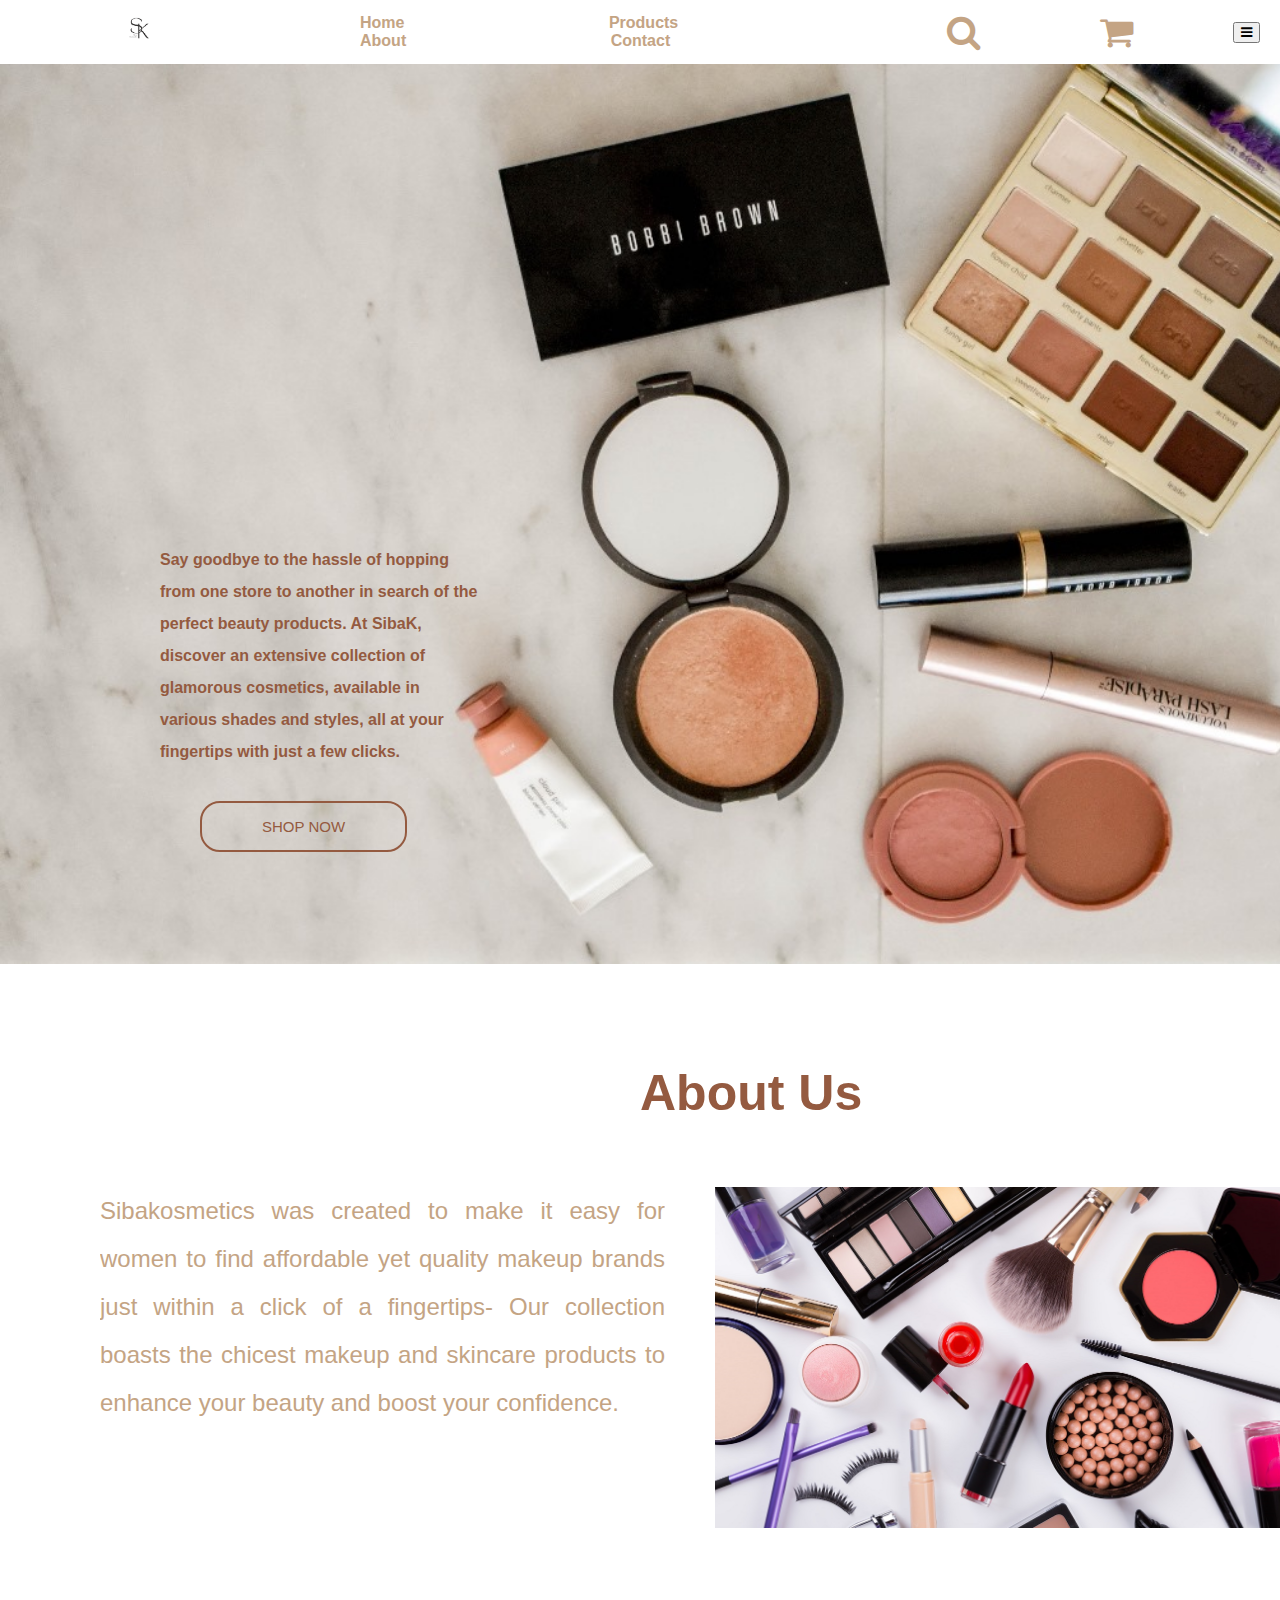
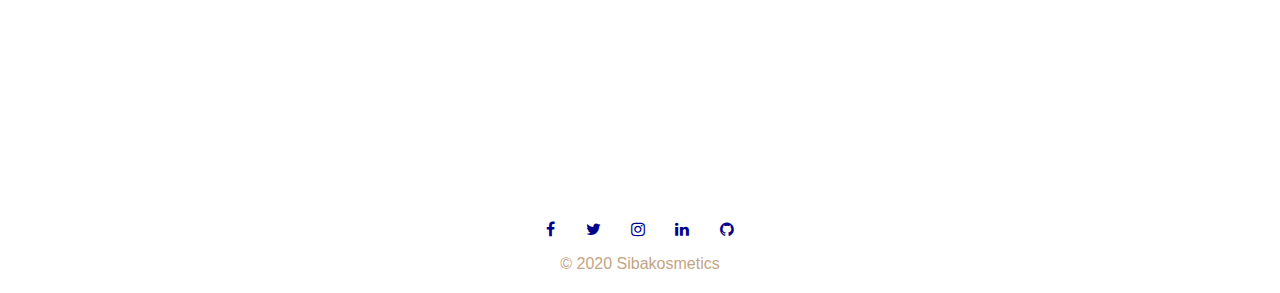
<file: index.html>
<!DOCTYPE html>
<html lang="en">
<head>
  <meta charset="UTF-8">
  <meta name="viewport" content="width=device-width, initial-scale=1.0">
  <title>Sibakosmetics</title>
  <link rel="stylesheet" href="style.css">
  <link rel="stylesheet" href="https://stackpath.bootstrapcdn.com/font-awesome/4.7.0/css/font-awesome.min.css">

</head>
<body class="home-page">
  <header>
    <nav>
      <a href="index.html" class="logo"><img src="./img/logo.jpg" alt=""></a>
      <div class="nav-links" id="navlinks">
              <a href="Index.html">Home</a>
              <a href="product-details.html">Products</a>
              <a href="about.html">About</a>
              <a href="contact.html">Contact</a>
      </div>    
        <div class="icon">
            <i class="fa fa-search" style="font-size:36px"></i>
            <a href="cart.html" class="fa fa-shopping-cart" style="font-size:36px"></a>
        </div>
        <div class="dropdown">
              <button onclick="showDropdown()">
                <i class="fa fa-bars" aria-label="Menu"></i>
              </button>
              <div id="dropdown-content" class="dropdown-content">
                <a href="index.html">Home</a>
                <a href="product-details.html">Products</a>
                <a href="about.html">About Us</a>
                <a href="contact.html">Contact</a>
                <a href="cart.html">Cart</a>
              </div>
            </div>
    </nav>
  </header>

    <section class="shop">
      <h1></h1>
      <p>Say goodbye to the hassle of hopping from one store to another in search of the perfect beauty products. At SibaK, discover an extensive collection of glamorous cosmetics, available in various shades and styles, all at your fingertips with just a few clicks.</p>
      <a href="product-details.html" class="btn">SHOP NOW</a>
    </section>

  <!--------- About Section----------->

<section class="about">
  <h2>About Us</h2>

  <div class="row">
    <div class="about-col">
    <p>Sibakosmetics was created to make it easy for women to find affordable yet quality makeup brands just within a click of a fingertips- Our collection boasts the chicest makeup and skincare products to enhance your beauty and boost your confidence.</p>
    </div>
    <div class="about-col">
      <img src="img/makeup.png">
    </div>
  </div> 
  </section>
  </main>
  <footer>
    <section class="footer">
      <div class="icons">
        <i class="fa fa-facebook"></i>
        <i class="fa fa-twitter"></i>
        <i class="fa fa-instagram"></i>
        <i class="fa fa-linkedin"></i>
        <i class="fa fa-github"></i>
    <p>&copy; 2020 Sibakosmetics</p>
  </footer>
</body>
</html>

<script>

  var navLinks = document.getElementById("navLinks");
  function showMenu(){
      navLinks.style.right = "0";
  }
  function hideMenu(){
      navLinks.style.right = "-200px";
  }
</script>
<script>
  function showDropdown() {
    document.getElementById("dropdown-content").classList.toggle("show");
  }
  </script>
</body>
</html>
</file>
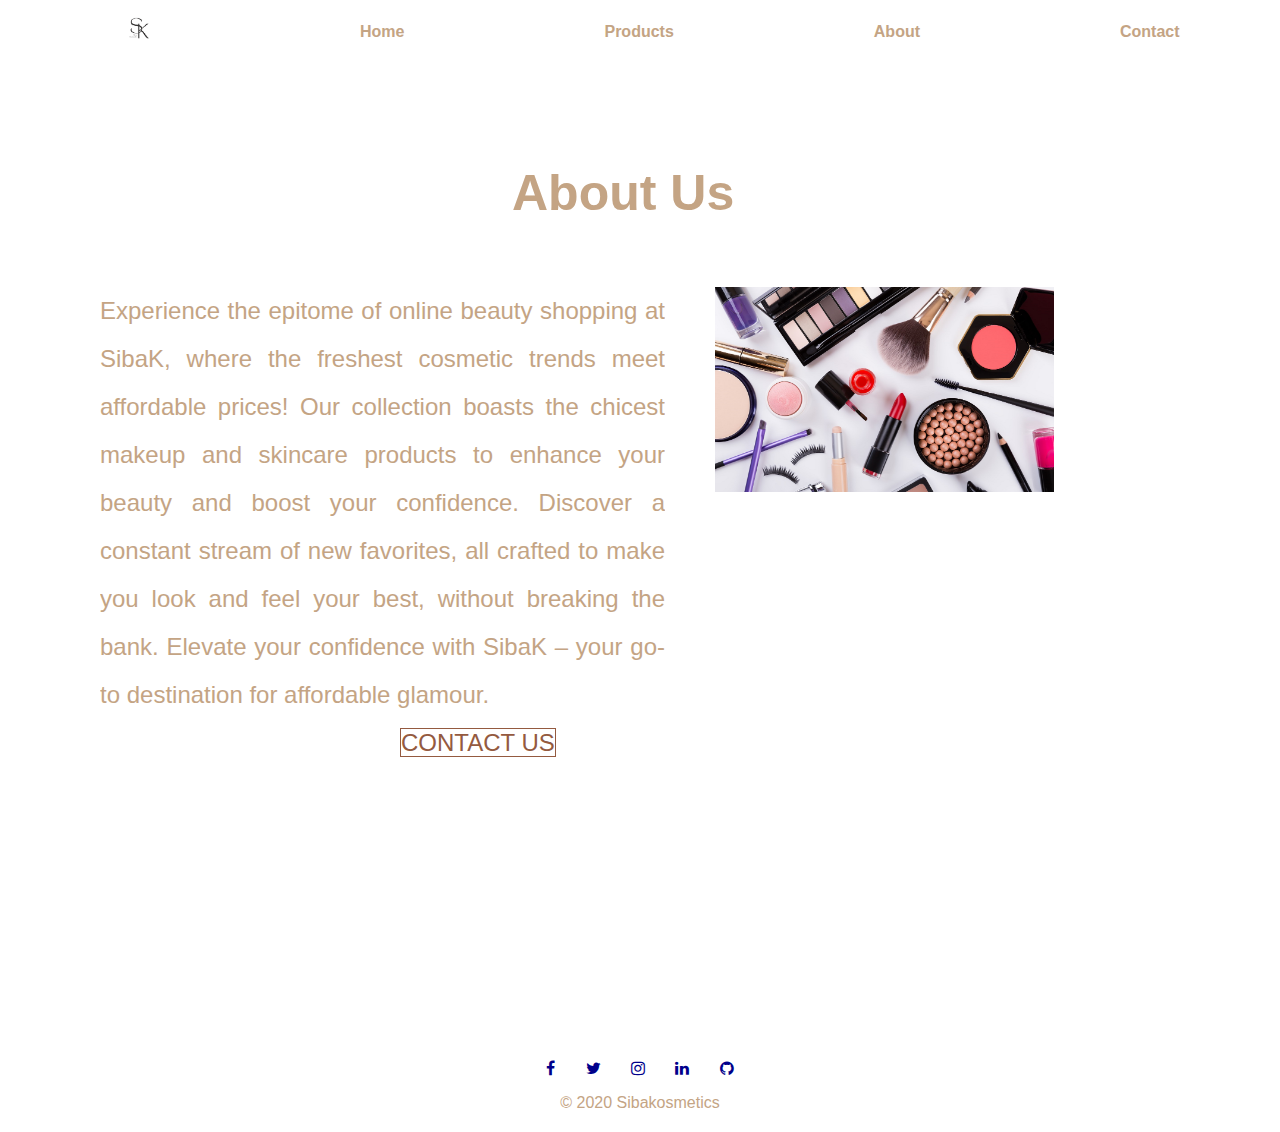
<file: about.html>
<!DOCTYPE html>
<html lang="en">
<head>
  <meta charset="UTF-8">
  <meta name="viewport" content="width=device-width, initial-scale=1.0">
  <title>Sibakosmetics - About page</title>
  <link rel="stylesheet" href="style.css">
  <link rel="stylesheet" href="https://stackpath.bootstrapcdn.com/font-awesome/4.7.0/css/font-awesome.min.css">

</head>
<body>
    <nav>
        <a href="" class="logo"><img src="./img/logo.jpg" alt=""></a>
           
                <a href="Index.html">Home</a>
                <a href="product-details.html">Products</a>
                <a href="about.html">About</a>
                <a href="contact.html">Contact</a> 
        <div class="icon">
            <i class="fa fa-search" style="font-size:36px"></i>
            <a href="cart.html" class="fa fa-shopping-cart" style="font-size:36px"></a>
        </div>
        <div class="dropdown">
            <button onclick="showDropdown()">
              <i class="fa fa-bars" aria-label="Menu"></i>
            </button>
            <div id="dropdown-content" class="dropdown-content">
              <a href="index.html">Home</a>
              <a href="product-details.html">Products</a>
              <a href="about.html">About Us</a>
              <a href="contact.html">Contact</a>
              <a href="cart.html">Cart</a>
            </div>
          </div>
      </nav>
    </section>
    
<section class="about">
    <h1>About Us</h1>
    <div class="row">
         <div class="about-col">
            <p>Experience the epitome of online beauty shopping at SibaK, where the freshest cosmetic trends meet affordable prices! Our collection boasts the chicest makeup and skincare products to enhance your beauty and boost your confidence. Discover a constant stream of new favorites, all crafted to make you look and feel your best, without breaking the bank. Elevate your confidence with SibaK – your go-to destination for affordable glamour.</p>
            <a href="contact.html" class="hero-btn b-btn">CONTACT US</a>
            </div>
            <div class="about-col">
                <img src="img/makeup.png">
            </div>
        </div>
    </section>
    </main>
    <footer>
        <section class="footer">
            <div class="icons">
                <i class="fa fa-facebook"></i>
                <i class="fa fa-twitter"></i>
                <i class="fa fa-instagram"></i>
                <i class="fa fa-linkedin"></i>
                <i class="fa fa-github"></i>
        <p>&copy; 2020 Sibakosmetics</p>
    </footer>
</body>
</html>
    
<script>
    
    var navLinks = document.getElementById("navLinks");
    function showMenu(){
         navLinks.style.right = "0";
    }
    function hideMenu(){
        navLinks.style.right = "-200px";
    }
    function showDropdown() {
      document.getElementById("dropdown-content").classList.toggle("show");
    }
    </script>
    </body>
    </html>
</file>
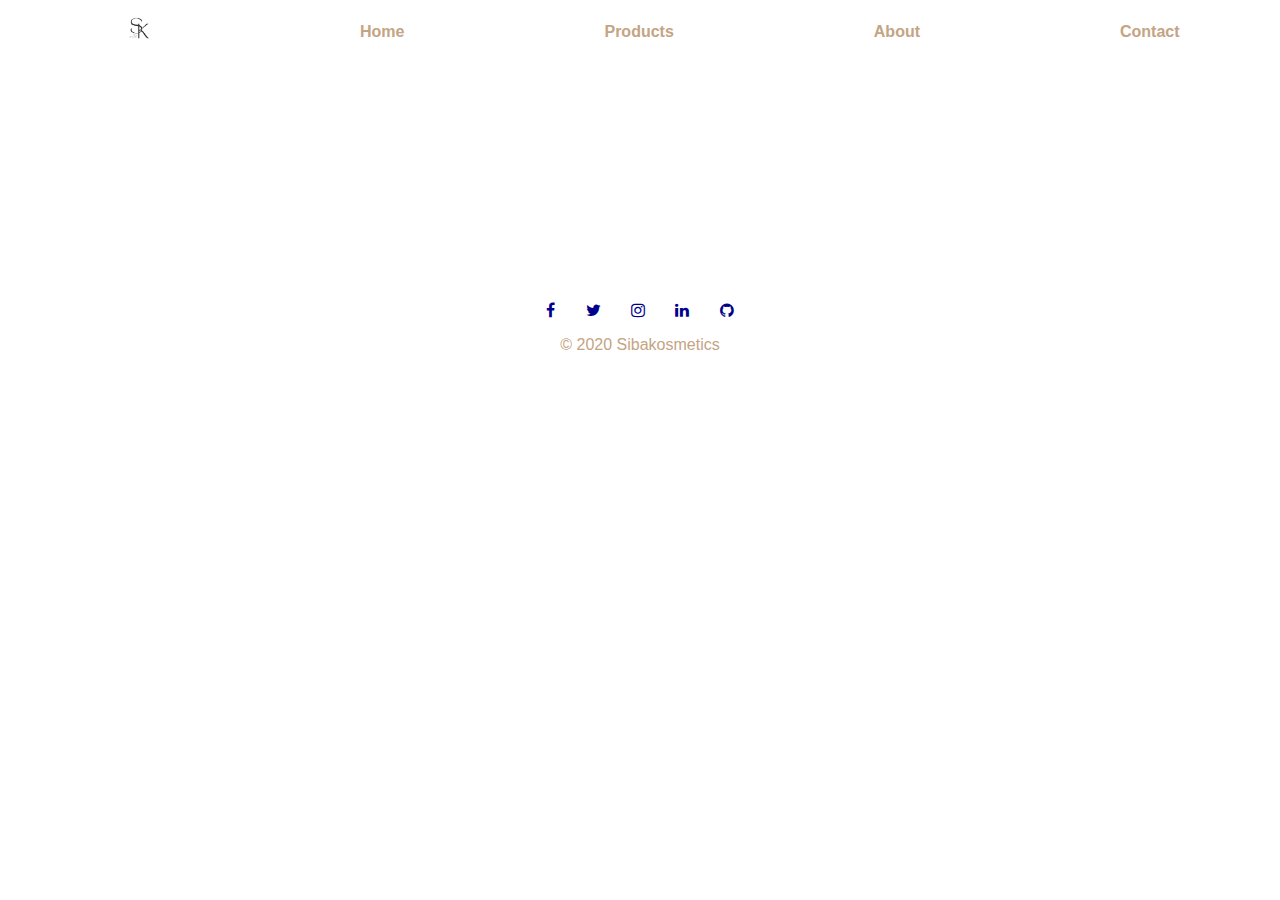
<file: cart.html>
<!DOCTYPE html>
<html lang="en">
<head>
  <meta charset="UTF-8">
  <meta name="viewport" content="width=device-width, initial-scale=1.0">
  <title>Sibakosmetics - Shopping Cart</title>
  <link rel="stylesheet" href="style.css">
  <link rel="stylesheet" href="https://stackpath.bootstrapcdn.com/font-awesome/4.7.0/css/font-awesome.min.css">

</head>
<body>
    <nav>
        <a href="" class="logo"><img src="./img/logo.jpg" alt=""></a>
                <a href="Index.html">Home</a>
                <a href="product-details.html">Products</a>
                <a href="about.html">About</a>
                <a href="contact.html">Contact</a> 
        <div class="icon">
            <i class="fa fa-search" style="font-size:36px"></i>
            <a href="cart.html" class="fa fa-shopping-cart" style="font-size:36px"></a>
          </div>
          <div class="dropdown">
              <button onclick="showDropdown()">
                <i class="fa fa-bars" aria-label="Menu"></i>
              </button>
              <div id="dropdown-content" class="dropdown-content">
                <a href="index.html">Home</a>
                <a href="product-details.html">Products</a>
                <a href="about.html">About Us</a>
                <a href="contact.html">Contact</a>
                <a href="cart.html">Cart</a>
              </div>
            </div>
      </nav>
    </header>
    <main>
    </main>
    <footer>
      <section class="footer">
        <div class="icons">
          <i class="fa fa-facebook"></i>
          <i class="fa fa-twitter"></i>
          <i class="fa fa-instagram"></i>
          <i class="fa fa-linkedin"></i>
          <i class="fa fa-github"></i>
      <p>&copy; 2020 Sibakosmetics</p>
    </footer>
  </body>
  </html>
  <script>
    function showDropdown() {
      document.getElementById("dropdown-content").classList.toggle("show");
    }
    
    </script>
</file>
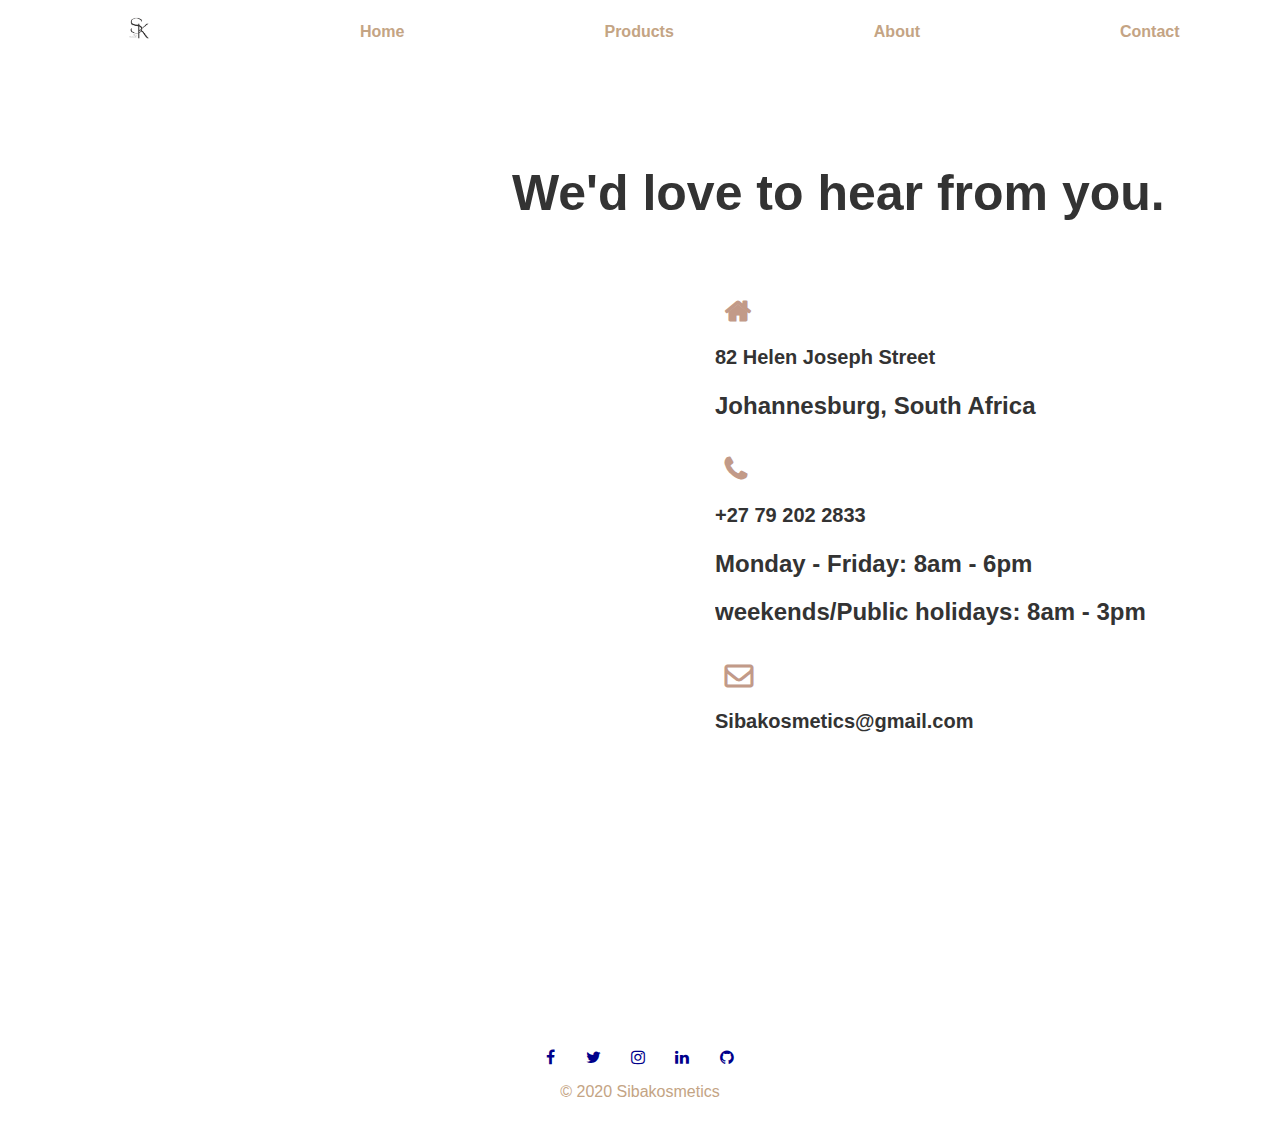
<file: contact.html>
<!DOCTYPE html>
<html lang="en">
<head>
  <meta charset="UTF-8">
  <meta name="viewport" content="width=device-width, initial-scale=1.0">
  <title>Sibakosmetics- Contact</title>
  <link rel="stylesheet" href="style.css">
  <link rel="stylesheet" href="https://stackpath.bootstrapcdn.com/font-awesome/4.7.0/css/font-awesome.min.css">

</head>
<body>
  <header>
    <nav>
        <a href="" class="logo"><img src="./img/logo.jpg" alt=""></a>
            <a href="Index.html">Home</a>
            <a href="product-details.html">Products</a>
            <a href="about.html">About</a>
            <a href="contact.html">Contact</a>  
        <div class="icon">
            <i class="fa fa-search" style="font-size:36px"></i>
            <a href="cart.html" class="fa fa-shopping-cart" style="font-size:36px"></a>
        </div>
        <div class="dropdown">
            <button onclick="showDropdown()">
              <i class="fa fa-bars" aria-label="Menu"></i>
            </button>
            <div id="dropdown-content" class="dropdown-content">
              <a href="index.html">Home</a>
              <a href="product-details.html">Products</a>
              <a href="about.html">About Us</a>
              <a href="contact.html">Contact</a>
              <a href="cart.html">Cart</a>
            </div>
          </div>
    </nav>
  </header>
    <main>
        <section class="contact">
            <h1>We'd love to hear from you.</h1>
            <div class="row">
                <div class="contact-col">
                    <iframe src="https://www.google.com/maps/embed?pb=!1m18!1m12!1m3!1d278665.70205343655!2d28.047260299999997!3d-26.202921199999998!2m3!1f0!2f0!3f0!3m2!1i1024!2i768!4f13.1!3m3!1m2!1s0x1e957751c12c36a1:0x78fb864f9c0c8241!2sJohannesburg%2C%20South%20Africa!5e0!3m2!1sen!2sza!4v1708016289741!6e0!7m1!1shttps://www.google.com/maps/search/?api=1&query=Johannesburg%2C%20South%20Africa" width="600" height="450" style="border:0;" allowfullscreen="" loading="lazy" referrerpolicy="no-referrer-when-downgrade"></iframe>
                    </div>
                    <div class="contact-col">
                        <div>
                        <i class="fa fa-home"></i>
                        <span>
                            <h5>82 Helen Joseph Street</h5>
                            <p>Johannesburg, South Africa</p>
                        </span>
                    </div>
                    <div>
                        <i class="fa fa-phone"></i>
                        <span>
                            <h5>+27 79 202 2833</h5>
                            <p>Monday - Friday: 8am - 6pm</p>
                            <p>weekends/Public holidays: 8am - 3pm </p>
                        </span>
                    </div>
                    <div>
                        <i class="fa fa-envelope-o"></i>
                        <span>
                            <h5>Sibakosmetics@gmail.com</h5>
                        </span>
                    </div>
            </div>
        </section>
    </main>
    <footer>
      <section class="footer">
        <div class="icons">
          <i class="fa fa-facebook"></i>
          <i class="fa fa-twitter"></i>
          <i class="fa fa-instagram"></i>
          <i class="fa fa-linkedin"></i>
          <i class="fa fa-github"></i>
     <p>&copy; 2020 Sibakosmetics</p>
    </footer>
</body>
</html>

<script>
    function showDropdown() {
      document.getElementById("dropdown-content").classList.toggle("show");
    }
    </script>
</file>
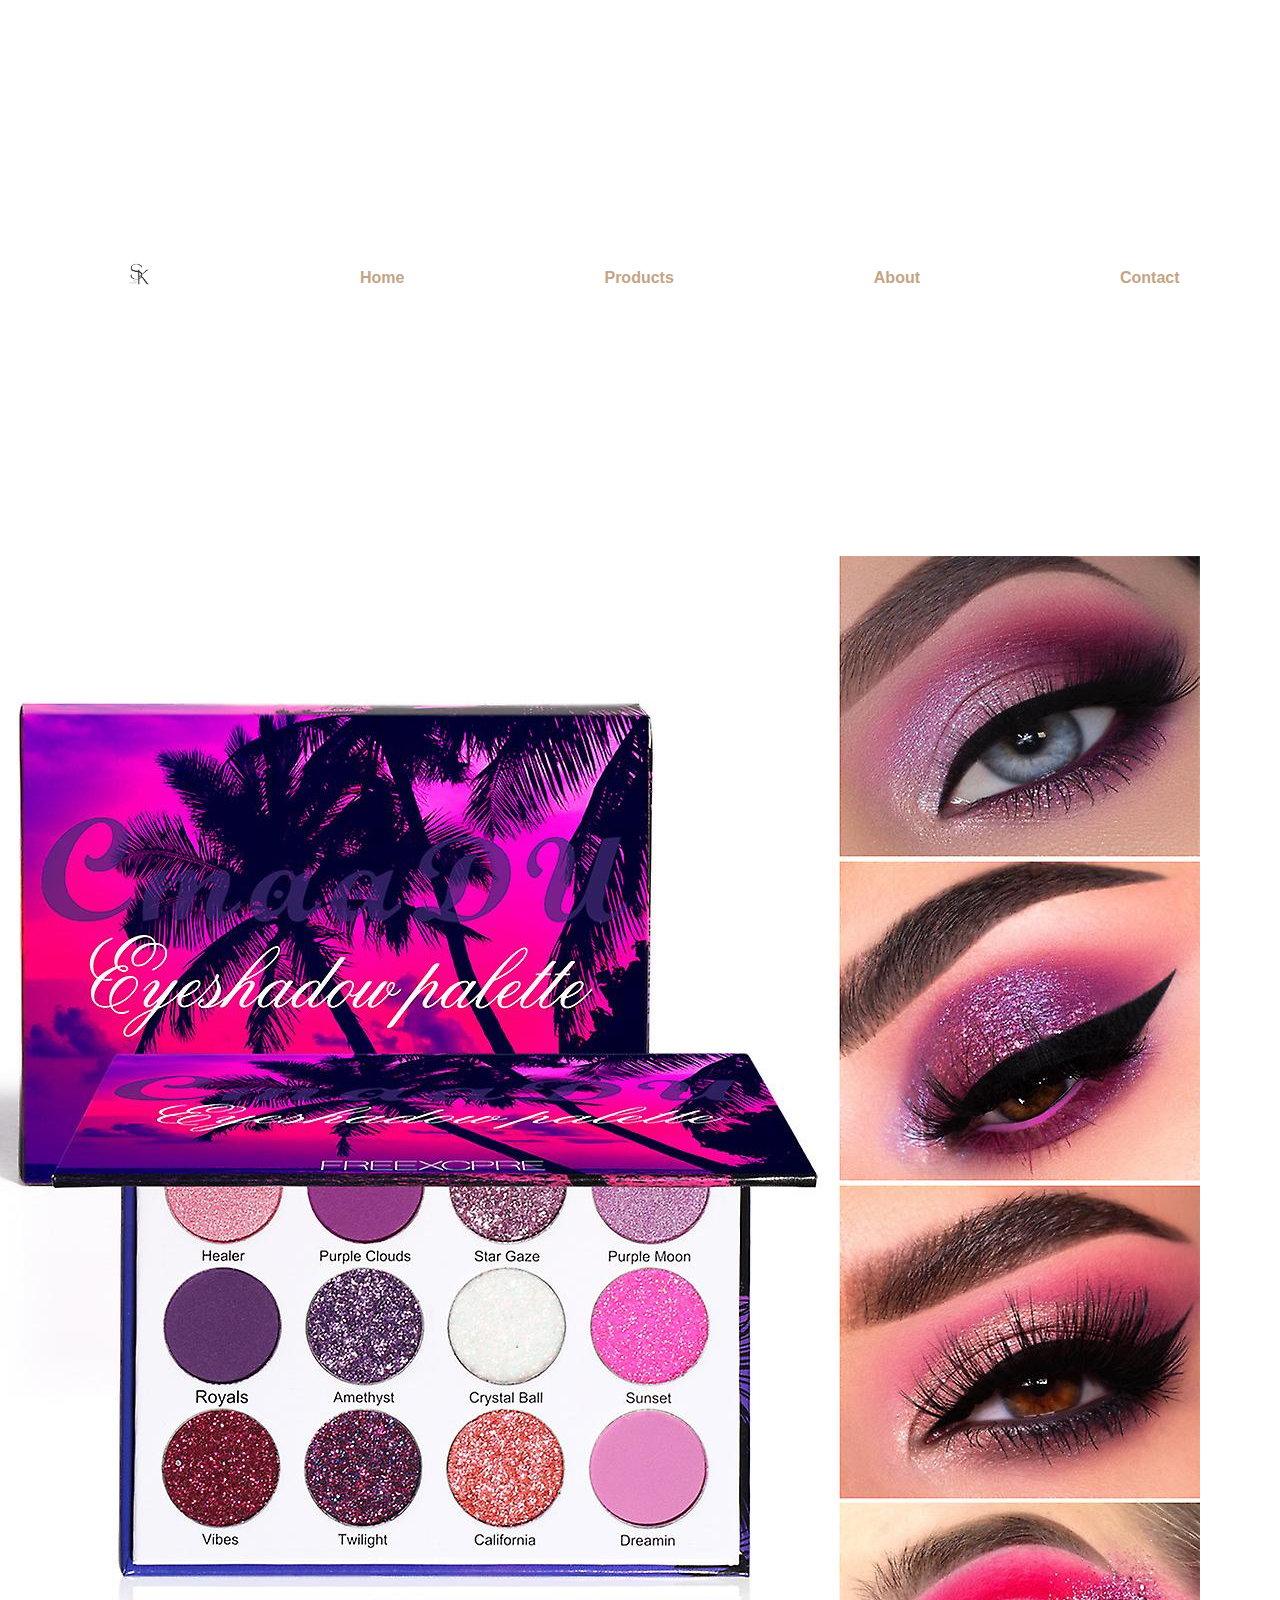
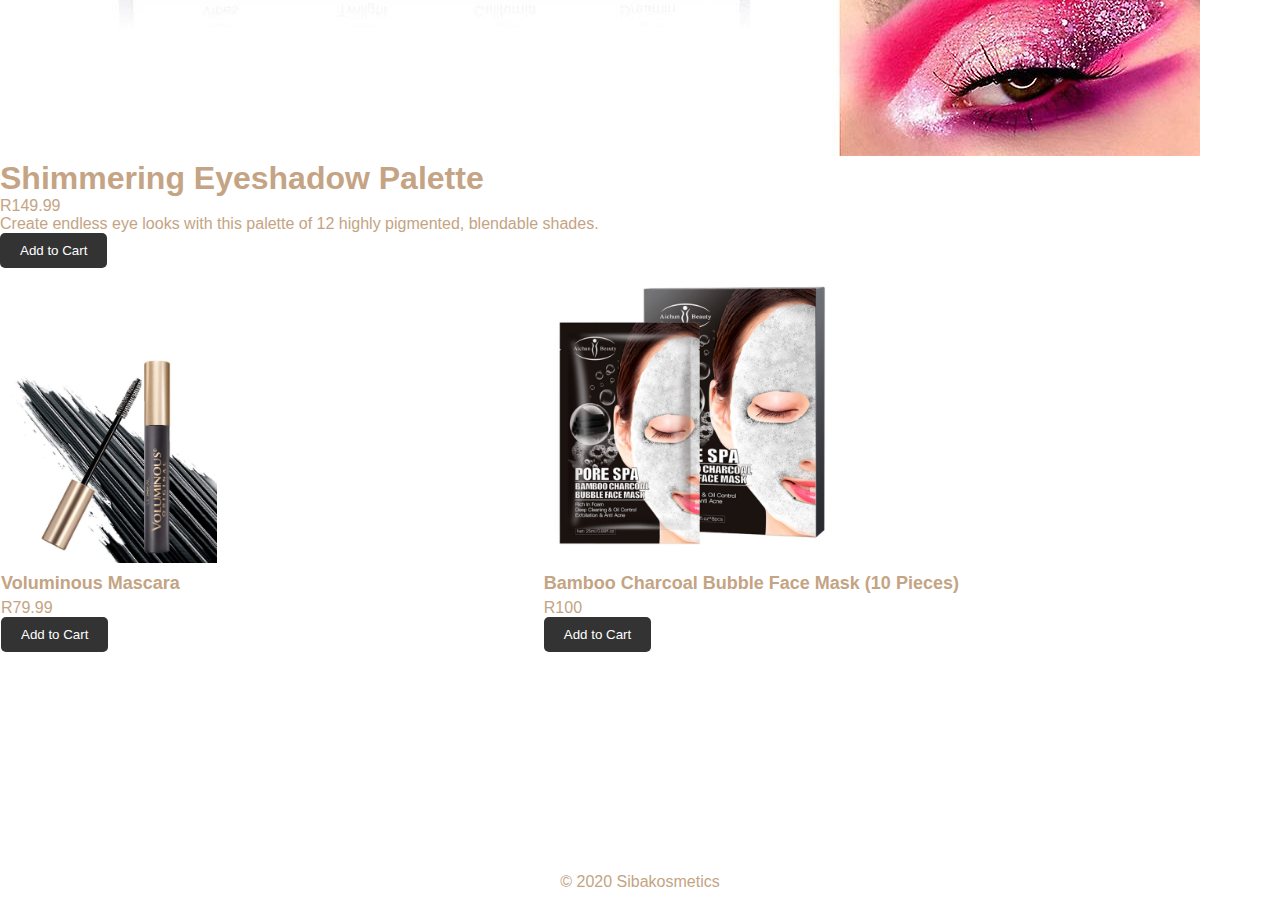
<file: product-detail.html>
<!DOCTYPE html>
<html lang="en">
<head>
  <meta charset="UTF-8">
  <meta name="viewport" content="width=device-width, initial-scale=1.0">
  <title>Sibakosmetics - Shimmering Eyeshadow Palette</title>
  <link rel="stylesheet" href="style.css">
</head>
<body>
  <header>
    <nav>
        <a href="" class="logo"><img src="./img/logo.jpg" alt=""></a>
        <a href="#">Home</a>
        <a href="#">Products</a>
        <a href="#">About</a>
        <a href="#">Contact</a>
        <div class="icon">
          <a href="" class="search"><img src="./img/search.jpg" ></a>
          <a href="" class="cart"><img src="./img/cart.jpg" ></a>
        </div>
      </nav>
  </header>
  <main>
    <section class="product-detail">
      <img src="img/eyeshadow.jpg" alt="Shimmering Eyeshadow Palette">
      <div class="info">
        <h1>Shimmering Eyeshadow Palette</h1>
        <p>R149.99</p>
        <p>Create endless eye looks with this palette of 12 highly pigmented, blendable shades.</p>
        <button>Add to Cart</button>
      </div>
      <div class="product-card">
        <img src="img/mascara.jpg" alt="product 2">
        <h3>Voluminous Mascara</h3>
        <p>R79.99</p>
        <button>Add to Cart</button>
      </div>
      <div class="product-card">
        <img src="img/pore.jpg" alt="product 3">
        <h3>Bamboo Charcoal Bubble Face Mask (10 Pieces)</h3>
        <p>R100</p>
        <button>Add to Cart</button>
      </div>
    </section>
  </main>
  <footer>
    <p>&copy; 2020 Sibakosmetics</p>
  </footer>
</body>
</html>
</file>
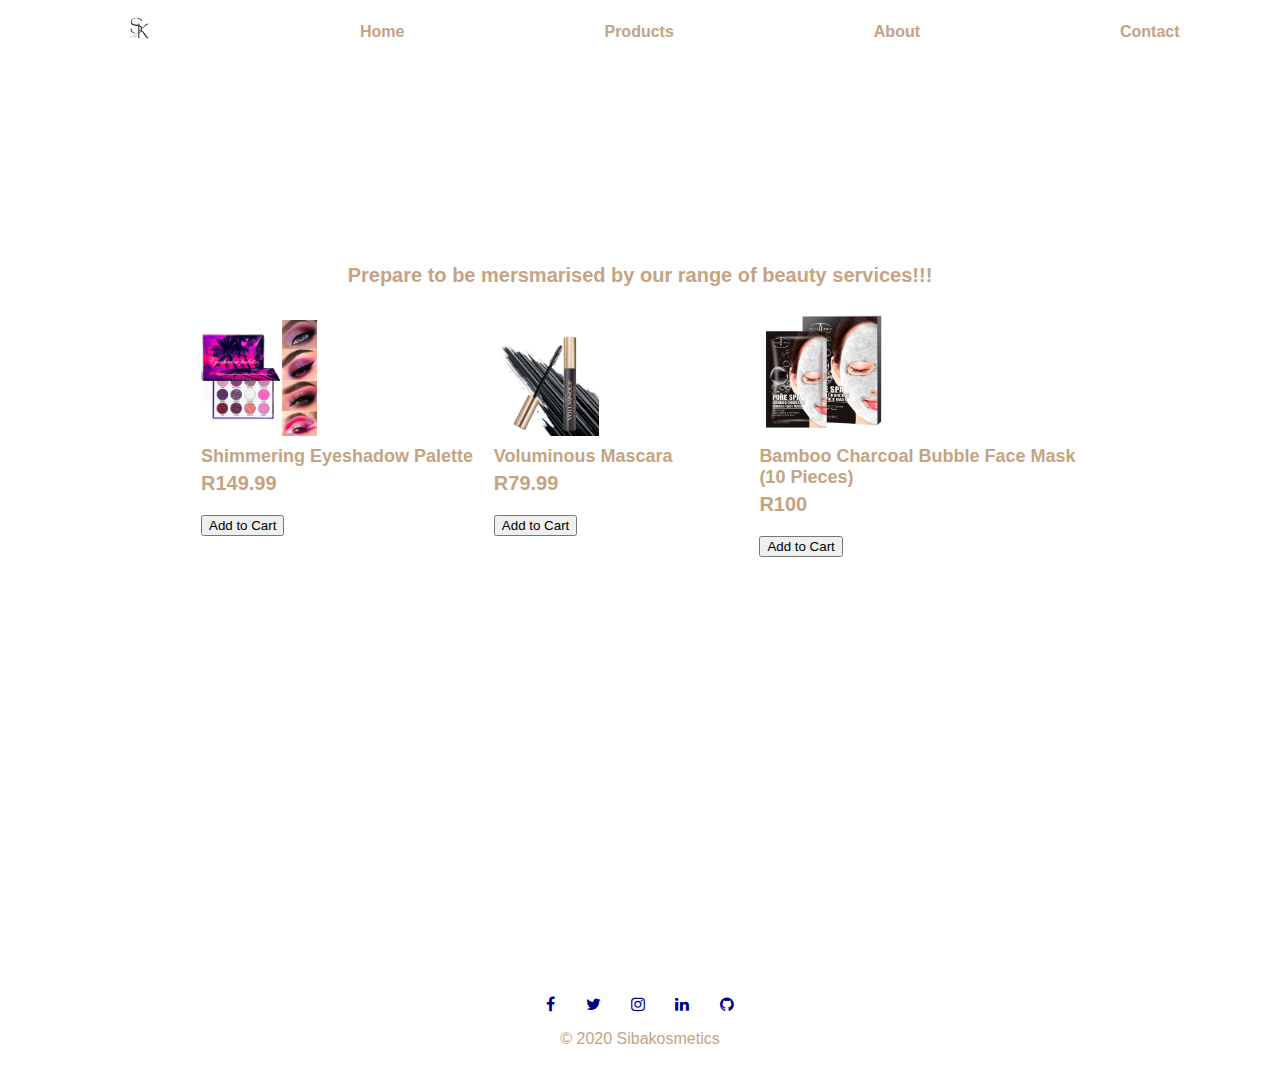
<file: product-details.html>
<!DOCTYPE html>
<html lang="en">
<head>
  <meta charset="UTF-8">
  <meta name="viewport" content="width=device-width, initial-scale=1.0">
  <title>Sibakosmetics - Product page</title>
  <link rel="stylesheet" href="style.css">
  <link rel="stylesheet" href="https://stackpath.bootstrapcdn.com/font-awesome/4.7.0/css/font-awesome.min.css">

</head>
<body>
  <header>
    <nav>
        <a href="" class="logo"><img src="./img/logo.jpg" alt=""></a>
                <a href="Index.html">Home</a>
                <a href="product-details.html">Products</a>
                <a href="about.html">About</a>
                <a href="contact.html">Contact</a> 
        <div class="icon">
            <i class="fa fa-search" style="font-size:36px"></i>
            <a href="cart.html" class="fa fa-shopping-cart" style="font-size:36px"></a>
          </div>
          <div class="dropdown">
              <button onclick="showDropdown()">
                <i class="fa fa-bars" aria-label="Menu"></i>
              </button>
              <div id="dropdown-content" class="dropdown-content">
                <a href="index.html">Home</a>
                <a href="product-details.html">Products</a>
                <a href="about.html">About Us</a>
                <a href="contact.html">Contact</a>
                <a href="cart.html">Cart</a>
              </div>
            </div>  
        </div>
      </nav>
  </header>
  <main>
    <section class="product-details">
      <p>Prepare to be mersmarised  by our range of beauty services!!!</p>
      <div class="product-card" productId="product 1">
        <img src="img/eyeshadow.jpg" alt="Shimmering Eyeshadow Palette">
        <h1>Shimmering Eyeshadow Palette</h1>
        <p>R149.99</p>
        <button>Add to Cart</button>
      </div>
      <div class="product-card">
        <img src="img/mascara.jpg" alt="product 2">
        <h2>Voluminous Mascara</h2>
        <p>R79.99</p>
        <button>Add to Cart</button>
      </div>
      <div class="product-card" productId="product3">
        <img src="img/pore.jpg" alt="product 3">
        <h3>Bamboo Charcoal Bubble Face Mask (10 Pieces)</h3>
        <p>R100</p>
        <button>Add to Cart</button>
      </div>
    </section>
  </main>
  <footer>
    <section class="footer">
      <div class="icons">
        <i class="fa fa-facebook"></i>
        <i class="fa fa-twitter"></i>
        <i class="fa fa-instagram"></i>
        <i class="fa fa-linkedin"></i>
        <i class="fa fa-github"></i>
    <p>&copy; 2020 Sibakosmetics</p>
  </footer>
</body>
</html>
</file>
<file: style.css>
/* Reset styles */
* {
  margin: 0;
  box-sizing: border-box;
}

/* Global styles */
body {
  font-family: Arial;
  color: #c4a484;
}
/* header section*/
a {
  color: #c4a484;
  text-decoration: none;
}

a:hover {
  text-decoration:underline;
}

.logo img {
  width: 40px;
  height: auto;
}

/* Header nav links*/
nav {
  display:flex;
  justify-content: space-between;
  align-items: center;
  padding: 10px 20px;
  background-color: #fff;
}

nav a {
  font-weight: bold;
  padding: 0px 100px;

}
/* Icons */
.icon {
  display: flex;
}

.icon i {
  margin: 0 20px;
  cursor: pointer; 
  font-size: 20px; 
  color: #c4a484;
}

@media screen and (max-width: 768px) {
  nav {
    display: none; 
  }

  .icon {
    display: block; 
  }
}

/* Homepage */
.shop {
    background-image: url("img/background.jpg");
    background-repeat: no-repeat;
    background-size: cover;
    height: 100vh;
  }

 /*class "shop" section*/
  .shop h1 {
    font-size: 20px;
    margin-bottom: 1em;
    padding: 100px 100px;
    display: flex;
    align-items: center;
    justify-content:space-between;
    color: #945a40;
    font-weight: bolder;
    word-spacing: 0.5em;
  }
  .shop p {
    margin-left: 160px;
    margin-top: 280px;
    width: 25%;
    padding-top: 0px;
    display: flex;
    flex-wrap: wrap;
    text-align: left;
    line-height: 2;
    color: #945a40;
    font-weight: bolder;
    line-height: 2;
  }
  
  .shop .btn {
    background-color: transparent;
    color: #945a40;
    padding: 15px 60px;
    border: 2px solid #945a40;
    border-radius: 20px;
    font-size: 15px;
    cursor: pointer;
    margin-left: 200px;
    position: relative;
    top: 50px;  
  }

  .btn:hover {
     background-color: #945a40;
    color:#fff
  }
  

/*About us home-page*/
.home-page .about h2 {
  font-size: 50px;
  padding-top: 100px;
  padding-bottom: 50px;
  padding-left: 50%;
  display: flex;
  align-items: center;
  justify-content: space-between;
  color: #945a40;
  font-weight: bolder;
}
.shop .about .row{
  display: flex;
  gap: 30px;
  }

.shop .about .about-col {
  flex: 1 ;
}
.shop .about .about-col:first-child{
  padding-right: 20px;
  font-size: 0px;
  line-height: 2;

}
.home-page .about .about-col img{
  width: 100%;
  display: block;}


/* About */
.about h1 {
  font-size: 50px;
  padding-top: 100px;
  padding-bottom: 50px;
  padding-left: 40%;
  display: flex;
}
.about .row{
  display:flex;
  gap: 50px;
  margin-left: 100px;
}
.about-col {
  padding: 15px 0 25px;
  flex-basis: 48%;
  margin-bottom: 30px;
  position: relative;
  overflow: hidden;
  text-align: justify;
  line-height: 2;
  font-size:x-large;
}

.about-col img {
  width: 60%;
  display: block;
}


.b-btn {
  border: 1px solid #945a40;
  background: transparent;
  color: #945a40;
  margin-left: 300px;
}

.b-btn:hover {
  background-color: #945a40;
  color:#fff;
}


/* Products */
.product-details {
  text-align: center;
  padding: 200px;
  font-weight: bolder;
}

.product-details p {
  font-size: 20px; 
  margin-bottom: 20px;
}

.product-card {
  display:table-cell;
  margin: 20px 30px;
  text-align: left;
  border: 1px solid transparent; 
  padding: 0px;
  border-radius: 5px;
}

  .product-card img {
    width: 40%;
    height: auto; 
    display:block;
    margin-bottom: 10px;
    
  }

.product-card h1,
.product-card h2,
.product-card h3 {
  font-size: 18px; 
  margin-bottom: 5px;
}

/* Product Detail Button */
.product-detail button {
  background-color: #333;
  color: #fff;
  padding: 10px 20px;
  border: none;
  border-radius: 5px;
  cursor: pointer;
}

/* Shopping Cart */
.cart {
  padding: 10px;
}

/* Footer */
footer {
  background-color: white;
  margin-top: 200px;
  padding: 20px 0;
  margin-left: 0;
  text-align: center;
  width: 100%;
}

footer p {
  margin-bottom: 0 13px;
}

.icons .fa{
    color: #00008B;
    margin: 0 13px;
    cursor: pointer;
    padding: 18px 0;
}

/* Contact page*/
.contact h1 {
  font-size: 50px;
  padding-top: 100px;
  padding-bottom: 50px;
  padding-left: 40%;
  display: flex;
  color: #333;
  font-weight: bold;
}
.contact .row{
  display:flex;
  gap: 50px;
  margin-left: 100px;
}
.contact-col {
  padding: 15px 0 25px;
  flex-basis: 48%;
  margin-bottom: 30px;
  position: relative;
  overflow: hidden;
  text-align: justify;
  line-height: 2;
  font-size:x-large;
}

.contact-col iframe { /*location tab*/
  width: 200%; 
  height: 400px; 
  display: block;
}

.contact-col div{
  margin-bottom: 15px;
}
.contact-col div h5{
  font-size: 20px;
  margin-bottom: 5px;
  color: #333;
  font-weight: bold;
}
.contact-col i {
  font-size: 28px;
  margin: 10px;
  margin-right: 30px;
  color: #c29a88;
  font-weight: bold;
}

.contact-col h5,
.contact-col p {
  margin: 0;
  color:#333;
  font-weight: bold;
}

@media screen and (max-width: 768px) {
  .contact-col {
    flex: 1 0 100%;
  }
}

.dropdown {
  position: relative;
  display:inline-block;
}

.dropdown-content {
  display: none;
  position: absolute;
  background-color: transparent;
  min-width: 160px;
  box-shadow: 0px 8px 16px 0px transparent;
  z-index: 1;
}

.dropdown-content a {
  color: #c29a88;
  padding: 5px 3px;
  text-decoration: none;
  display: block;
}

.dropdown-content a:hover {background-color: #f8f6f4;}

.show {display: block;}
</file>
